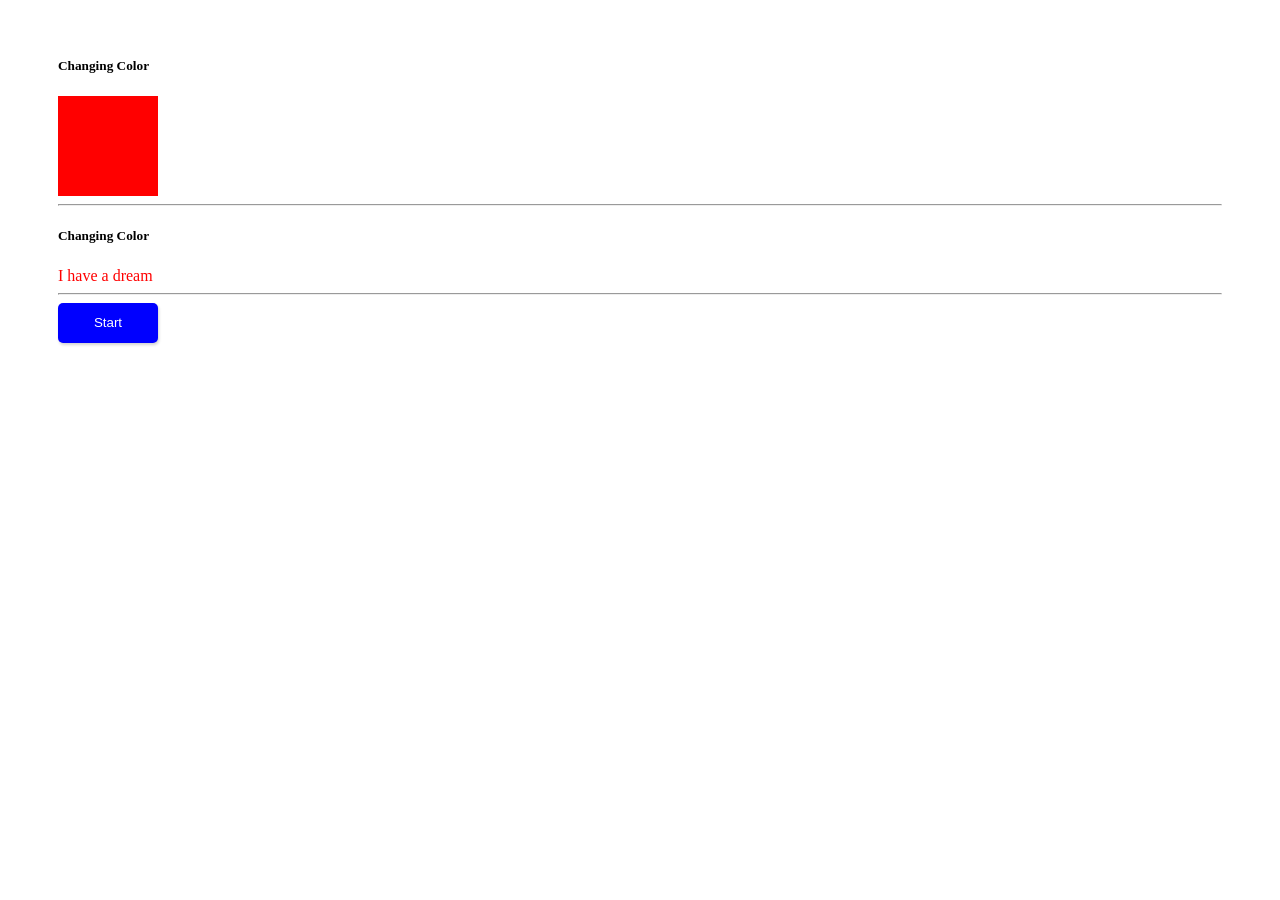
<file: index.html>
<html>
    <head>
        <title>Training</title>
        <style>
            div.change-color {
                width: 100px;
                height: 100px;
                background-color: red;
                display: inline-block;
            }
            div.change-font {
                color: red;
            }
            body {
                padding: 50px;
            }
            .start-button {
                background: blue;
                color: white;
                width: 100px;
                height: 40px;
                border-radius: 5px;
                border: none;
                box-shadow: 1px 2px 3px lightgrey;
            }
            .start-button:hover {
                background: rgb(44, 44, 247);
                color: white;
            }
        </style>

        
    </head>
    <body>


        <h5>Changing Color</h5>
        <div class="change-color">
            
        </div>

        <hr>

        <h5>Changing Color</h5>
        <div class="change-font">
            I have a dream
        </div>

        <hr />

        <button class="start-button">
            Start
        </button>

        <script src="day1.js" ></script>
        <script src="day3.js" ></script>
        <script src="day7.js" ></script>
        <script src="day9.js" ></script>
        
        <script src="jquery.js"></script>
        <script src="day15.js" ></script>
    </body>
</html>
</file>
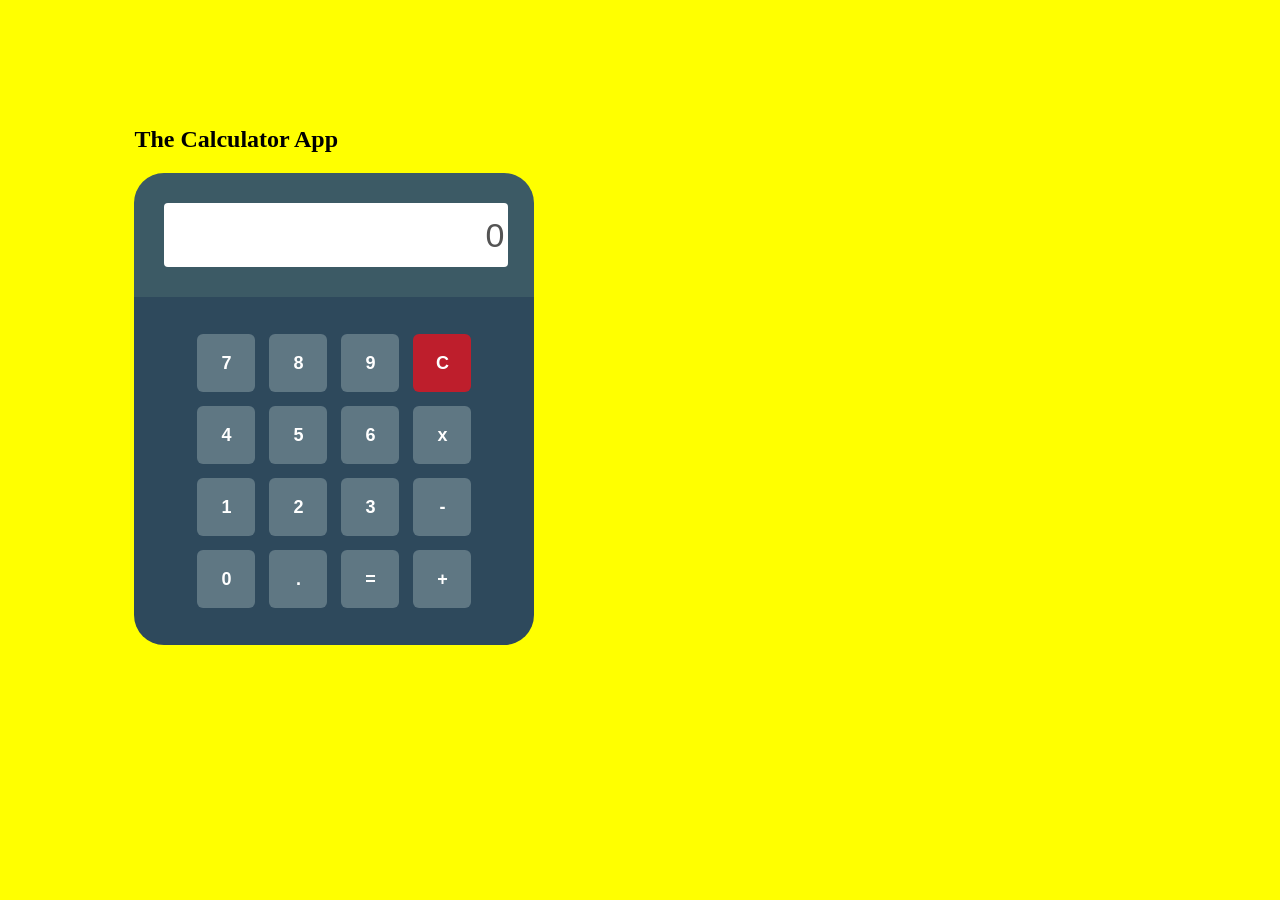
<file: calculator.html>
<!DOCTYPE html>
<html lang="en">
<head>
    <meta charset="UTF-8">
    <meta http-equiv="X-UA-Compatible" content="IE=edge">
    <meta name="viewport" content="width=device-width, initial-scale=1.0">
    <title>Simple Calculator</title>
    <link rel="stylesheet" href="calculator.css" />
    <script src="https://code.jquery.com/jquery-3.5.1.min.js"></script>
</head>
<body>

    <section>
        <h2>The Calculator App</h2>
        <div class="main-calculator">
            <div class="screen">
                <input type="text" disabled />
            </div>
            <div class="buttons">
                <div>
                    <div><button req="7">7</button></div>
                    <div><button req="8">8</button></div>
                    <div><button req="9">9</button></div>
                    <div><button class="clear" req="c">C</button></div>
                </div>
                <div>
                    <div><button req="4">4</button></div>
                    <div><button req="5">5</button></div>
                    <div><button req="6">6</button></div>
                    <div><button req="x">x</button></div>
                </div>
                <div>
                    <div><button req="1">1</button></div>
                    <div><button req="2">2</button></div>
                    <div><button req="3">3</button></div>
                    <div><button req="-">-</button></div>
                </div>
                <div>
                    <div><button req="0">0</button></div>
                    <div><button req=".">.</button></div>
                    <div><button req="=">=</button></div>
                    <div><button req="+">+</button></div>
                </div>
            </div>
        </div>
    </section>
    
    <script src="calculator.js"></script>
</body>
</html>
</file>
<file: calculator.css>
body {
    background-color: yellow;
}
section {
    margin: 10%;
}
section .main-calculator {
    width: 100%;
    max-width: 400px;
}
section .main-calculator .screen {
    padding: 30px;
    background-color: #3c5a65;
    border-radius: 30px 30px 0 0;
}
section .main-calculator .screen input {
    width: 100%;
    height: 100px;
    border-radius: 4px;
    height: 62px;
    border: none;
    background-color: white;
    font-size: 34px;
    /* padding: 0 20px; */
    letter-spacing: 2px;
    text-align: end;
}
section .main-calculator .buttons {
    padding: 30px;
    background-color: #2e495c;
    border-radius: 0 0 30px 30px;
}
section .main-calculator .buttons div {
    display: flex;
    justify-content: center;
}
section .main-calculator .buttons div>div button {
    width: 58px;
    height: 58px;
    color: white;
    background-color: #5f7783;
    border: none;
    font-weight: 600;
    margin: 7px;
    font-size: 18px;
    border-radius: 6px;
}
section .main-calculator .buttons div>div button:hover, section .main-calculator .buttons div>div button:active, section .main-calculator .buttons div>div button:focus {
    background-color: #7fa0b1;
}
section .main-calculator .buttons div>div button.clear{
    background-color: #be1e2c;
}
</file>
